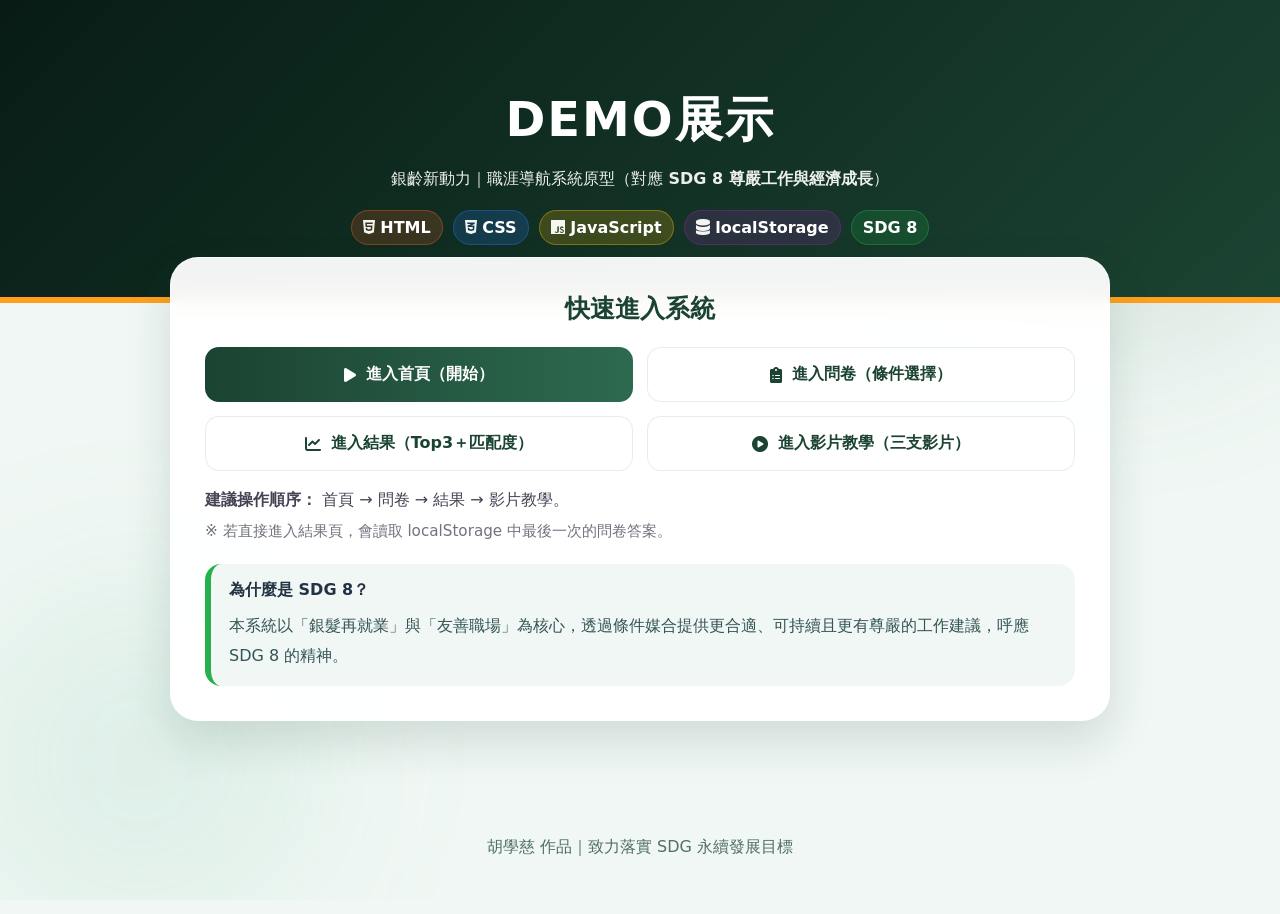
<file: index.html>
<!DOCTYPE html>
<html lang="zh-Hant">
<head>
  <meta charset="UTF-8" />
  <meta name="viewport" content="width=device-width, initial-scale=1.0" />
  <title>DEMO展示｜銀齡新動力</title>
  <link rel="stylesheet" href="https://cdnjs.cloudflare.com/ajax/libs/font-awesome/6.0.0/css/all.min.css">
  <link rel="stylesheet" href="./styles.css" />
</head>
<body>
  <!-- background decoration (reuse) -->
  <div class="bg-decoration">
    <div class="circle c1"></div>
    <div class="circle c2"></div>
  </div>

  <header class="demo-hero">
    <h1>DEMO展示</h1>
    <div class="sub">
      銀齡新動力｜職涯導航系統原型（對應 <strong>SDG 8 尊嚴工作與經濟成長</strong>）
      </div>
    <div class="tech-tags">
      <span class="tech-tag html"><i class="fab fa-html5"></i> HTML</span>
      <span class="tech-tag css"><i class="fab fa-css3-alt"></i> CSS</span>
      <span class="tech-tag js"><i class="fab fa-js"></i> JavaScript</span>
      <span class="tech-tag storage"><i class="fas fa-database"></i> localStorage</span>
      <span class="tech-tag sdg">SDG 8</span>
    </div>
  </header>

  <main class="demo-wrap">
    <section class="demo-card">
      <h2 class="section-title" style="margin-top:0;">快速進入系統</h2>
      <div class="demo-actions">
        <a class="demo-btn primary" href="./index.html"><i class="fas fa-play"></i> 進入首頁（開始）</a>
        <a class="demo-btn" href="./survey.html"><i class="fas fa-clipboard-list"></i> 進入問卷（條件選擇）</a>
        <a class="demo-btn" href="./result.html"><i class="fas fa-chart-line"></i> 進入結果（Top3＋匹配度）</a>
        <a class="demo-btn" href="./video.html"><i class="fas fa-play-circle"></i> 進入影片教學（三支影片）</a>
      </div>

      <div class="demo-note">
        <strong>建議操作順序：</strong> 首頁 → 問卷 → 結果 → 影片教學。<br/>
        <span class="small-muted">※ 若直接進入結果頁，會讀取 localStorage 中最後一次的問卷答案。</span>
      </div>

      <div class="sdg-box" style="margin-top:18px;">
        <strong>為什麼是 SDG 8？</strong>
        <div class="sdg-note">
          本系統以「銀髮再就業」與「友善職場」為核心，透過條件媒合提供更合適、可持續且更有尊嚴的工作建議，呼應 SDG 8 的精神。
        </div>
      </div>
    </section>
  </main>

  <footer class="footer">
    <p>胡學慈 作品｜致力落實 SDG 永續發展目標</p>
  </footer>
</body>
</html>
</file>
<file: styles.css>
:root{
  --primary-dark:#1b4332;
  --primary-mid:#2d6a4f;
  --primary-light:#40916c;
  --accent-orange:#ff9f1c;
  --bg-wash:#f0f7f4;
  --text:#234;
}

*{box-sizing:border-box}
body{
  font-family:"Microsoft JhengHei",system-ui,-apple-system,Segoe UI,Roboto,sans-serif;
  background: var(--bg-wash);
  margin:0; padding:0;
  min-height:100vh;
  overflow-x:hidden;
  color: var(--text);
}

.bg-decoration{
  position:fixed; inset:0; z-index:-1; overflow:hidden;
}
.circle{
  position:absolute; border-radius:50%; filter:blur(80px);
  animation: float 20s infinite alternate;
}
.c1{ width:460px; height:460px; background: rgba(45,106,79,.12); top:-110px; right:-60px; }
.c2{ width:360px; height:360px; background: rgba(82,183,136,.10); bottom:-40px; left:-40px; animation-delay:-4s; }
@keyframes float{ from{ transform: translate(0,0);} to{ transform: translate(40px,80px);} }

header{
  background: linear-gradient(135deg,#081c15,var(--primary-dark));
  color:#fff; padding:70px 20px 80px;
  text-align:center;
  border-bottom:6px solid var(--accent-orange);
}
header h1{ margin:0; font-size:2.45rem; letter-spacing:2px; }
header p{ margin:12px 0 0; opacity:.9; line-height:1.6; }

.main-container{ max-width: 980px; margin:-60px auto 60px; padding:0 20px; }

.card{
  background: rgba(255,255,255,.95);
  backdrop-filter: blur(10px);
  padding: 34px;
  border-radius: 28px;
  box-shadow: 0 20px 45px rgba(27,67,50,.15);
  border: 1px solid rgba(255,255,255,.65);
}

.section-title{
  color: var(--primary-dark);
  text-align:center;
  margin: 0 0 22px;
  font-size: 1.55rem;
}

.lead{
  font-size:1.05rem;
  line-height:1.85;
  color:#3b3b3b;
  margin: 8px 0 0;
}

.steps{
  display:grid;
  grid-template-columns: repeat(3,1fr);
  gap:14px;
  margin-top:18px;
}
@media (max-width: 860px){ .steps{ grid-template-columns: 1fr; } }

.step{
  border: 1px solid rgba(45,106,79,.16);
  border-radius: 18px;
  padding: 16px 14px;
  background: rgba(255,255,255,.82);
}
.step .badge{
  display:inline-block;
  font-weight:900;
  font-size:.85rem;
  color: var(--primary-dark);
  background: rgba(45,106,79,.12);
  border: 1px solid rgba(45,106,79,.18);
  padding: 5px 10px;
  border-radius: 999px;
  margin-bottom: 10px;
}
.step h3{
  margin: 6px 0 8px;
  font-size: 1.15rem;
  color: var(--primary-dark);
}
.step p{ margin:0; color:#444; line-height:1.75; }

.grid-questions{
  /* 期末加分：題目多一點時維持排版 */
  display:grid;
  grid-template-columns: repeat(2, 1fr);
  gap: 18px;
  margin: 18px 0 10px;
}
@media (max-width: 680px){ .grid-questions{ grid-template-columns: 1fr; } }

label{
  display:block;
  margin-bottom:8px;
  font-weight:900;
  color: var(--primary-dark);
}
select{
  width:100%;
  padding: 14px;
  border-radius: 12px;
  border: 2px solid #dae7e1;
  font-size: 1rem;
  background:#fff;
}
select:focus{
  border-color: rgba(45,106,79,.55);
  box-shadow: 0 0 0 4px rgba(45,106,79,.12);
  outline:none;
}

.btn-row{ display:flex; gap:12px; margin-top: 16px; flex-wrap:wrap; }
.btn{
  display:inline-flex; align-items:center; justify-content:center; gap:10px;
  border:none; cursor:pointer;
  padding: 14px 16px;
  border-radius: 14px;
  font-weight: 900;
  font-size: 1.05rem;
  transition: .25s;
  text-decoration:none;
}
.btn-primary{
  flex:1;
  color:#fff;
  background: linear-gradient(to right, var(--primary-dark), var(--primary-mid));
}
.btn-primary:hover{ transform: translateY(-2px); box-shadow: 0 10px 20px rgba(0,0,0,.18); }
.btn-ghost{
  flex:1;
  background:#fff;
  border: 1px solid #d7d7d7;
  color:#333;
}
.btn-ghost:hover{ transform: translateY(-2px); box-shadow: 0 10px 20px rgba(0,0,0,.08); }

/* Loader */
#loader{ display:none; text-align:center; padding: 18px 0 0; }
.spinner{
  width: 52px; height: 52px;
  border: 6px solid #f3f3f3;
  border-top: 6px solid var(--primary-mid);
  border-radius: 50%;
  animation: spin 1s linear infinite;
  margin: 12px auto 10px;
}
@keyframes spin{ 100%{ transform: rotate(360deg); } }
.muted{ opacity:.75; font-size:.98rem; line-height:1.7; }

/* Result */
.result-head{
  display:flex; align-items:center; justify-content:space-between;
  gap:12px; flex-wrap:wrap;
  margin-bottom: 8px;
}
.sdg-badge{
  background:#26b14c;
  color:#fff;
  padding: 6px 14px;
  border-radius: 8px;
  font-size: .85rem;
  font-weight: 900;
}
.mini-note{ font-size:.92rem; opacity:.78; }

.top3{
  display:grid;
  grid-template-columns: 1fr;
  gap: 14px;
  margin-top: 14px;
}
@media (min-width: 900px){ .top3{ grid-template-columns: 1fr 1fr 1fr; } }

.job-card{
  border: 1px solid rgba(45,106,79,.16);
  border-radius: 18px;
  padding: 18px 16px;
  background: rgba(255,255,255,.92);
  box-shadow: 0 12px 25px rgba(27,67,50,.08);
}
.job-rank{
  display:flex; align-items:center; justify-content:space-between;
  margin-bottom: 10px;
}
.rank-badge{
  background: rgba(45,106,79,.12);
  color: var(--primary-dark);
  border: 1px solid rgba(45,106,79,.18);
  padding: 5px 10px;
  border-radius: 999px;
  font-weight: 900;
  font-size: .85rem;
}
.match{
  font-weight: 1000;
  color: var(--primary-mid);
}
.job-name{
  font-size: 1.18rem;
  font-weight: 1000;
  color: var(--primary-dark);
  margin: 6px 0 8px;
}
.job-desc{ margin:0; color:#444; line-height:1.75; font-size:1rem; }

.reason{
  margin-top: 12px;
  padding: 12px 12px;
  border-radius: 14px;
  background: rgba(64,145,108,.08);
  border: 1px dashed rgba(45,106,79,.22);
}
.reason-title{ font-weight: 1000; color: var(--primary-dark); margin-bottom: 6px; }
.reason ul{ margin: 8px 0 0 18px; padding:0; line-height:1.75; color:#2f3a33; }
.reason li{ margin: 4px 0; }

.job-tags{ margin-top: 10px; display:flex; gap:8px; flex-wrap:wrap; }
.tag{
  background: #e8f5e9;
  color: var(--primary-dark);
  padding: 6px 12px;
  border-radius: 999px;
  font-size: .85rem;
  font-weight: 900;
}
.bar{
  height: 10px;
  border-radius: 999px;
  background: rgba(45,106,79,.12);
  overflow:hidden;
  margin-top: 12px;
}
.bar > div{
  height:100%;
  width:0%;
  background: linear-gradient(90deg, rgba(45,106,79,.55), rgba(64,145,108,.95));
  border-radius: 999px;
  transition: width .55s ease;
}

.tip-box{
  margin-top: 18px;
  padding: 18px;
  background: #f1f8f6;
  border-radius: 15px;
  border-right: 5px solid var(--accent-orange);
  line-height: 1.75;
}

.footer{
  text-align:center;
  padding: 40px;
  color: var(--primary-dark);
  opacity:.75;
}

.small-link{
  color: rgba(255,255,255,.88);
  text-decoration: underline;
  text-decoration-thickness: 2px;
  text-underline-offset: 3px;
}
.small-link:hover{ opacity: .95; }

.notice{
  margin-top: 10px;
  padding: 12px 12px;
  border-radius: 14px;
  background: rgba(255,159,28,.10);
  border: 1px solid rgba(255,159,28,.22);
  line-height: 1.75;
}

@media (min-width: 980px){ .grid-questions{ grid-template-columns: repeat(3, 1fr); } }

/* --- video page --- */
.video-wrap{
  position: relative;
  width: 100%;
  padding-top: 56.25%;
  border-radius: 18px;
  overflow: hidden;
  box-shadow: 0 16px 30px rgba(0,0,0,.12);
  background: #000;
}
.video-wrap iframe{
  position: absolute;
  inset: 0;
  width: 100%;
  height: 100%;
}

/* --- video link card (no-embed safe mode) --- */
.video-link-card{
  display:flex;
  gap:16px;
  align-items:stretch;
  border-radius:18px;
  overflow:hidden;
  border:1px solid rgba(0,0,0,.06);
  background: rgba(255,255,255,.9);
  box-shadow: 0 16px 30px rgba(0,0,0,.10);
}
.video-thumb{
  width: 44%;
  min-height: 220px;
  object-fit: cover;
  background:#000;
}
.video-link-meta{
  padding:14px 14px 14px 0;
  display:flex;
  flex-direction:column;
  justify-content:center;
  flex:1;
}
@media (max-width: 760px){
  .video-link-card{ flex-direction:column; }
  .video-thumb{ width:100%; min-height: 200px; }
  .video-link-meta{ padding:14px; }
}

/* --- 3 videos grid --- */
.video-grid{
  display:grid;
  grid-template-columns: 1fr;
  gap: 16px;
}
.video-card{
  display:flex;
  gap:16px;
  align-items:stretch;
  border-radius:18px;
  overflow:hidden;
  border:1px solid rgba(0,0,0,.06);
  background: rgba(255,255,255,.92);
  box-shadow: 0 16px 30px rgba(0,0,0,.10);
}
.video-card-body{
  padding:14px 14px 14px 0;
  display:flex;
  flex-direction:column;
  justify-content:center;
  flex:1;
}
.video-card-title{
  margin:0;
  font-size:1.15rem;
  color: var(--primary-dark);
  line-height:1.4;
}
@media (max-width: 760px){
  .video-card{ flex-direction:column; }
  .video-card-body{ padding:14px; }
}

/* --- SDG8 emphasis --- */
.sdg-pill{
  display:inline-flex;
  align-items:center;
  gap:10px;
  padding:10px 14px;
  border-radius:999px;
  background: rgba(38,177,76,.14);
  border: 1px solid rgba(38,177,76,.28);
  color: #0b3d1f;
  font-weight: 800;
}
.sdg-pill .sdg-dot{
  width:10px;height:10px;border-radius:50%;
  background:#26b14c;
  box-shadow: 0 0 0 6px rgba(38,177,76,.12);
}
.sdg-note{
  margin-top:10px;
  color:#355;
  line-height:1.85;
}
.sdg-box{
  margin-top:18px;
  padding:16px 18px;
  border-radius:16px;
  background: rgba(240,247,244,.9);
  border-left: 6px solid #26b14c;
}

/* --- DEMO page --- */
.demo-hero{
  padding: 88px 20px 44px;
  text-align:center;
  color:#fff;
  background: linear-gradient(135deg, #081c15, var(--primary-dark));
  border-bottom: 6px solid var(--accent-orange);
}
.demo-hero h1{
  margin:0;
  font-size: 3rem;
  letter-spacing: 2px;
}
.demo-hero .sub{
  margin: 12px 0 0;
  opacity:.92;
  line-height:1.9;
}
.demo-wrap{ max-width: 980px; margin: -46px auto 60px; padding: 0 20px; }
.demo-card{
  background: rgba(255,255,255,.95);
  backdrop-filter: blur(10px);
  padding: 34px;
  border-radius: 28px;
  box-shadow: 0 20px 45px rgba(27,67,50,.15);
  border: 1px solid rgba(255,255,255,.6);
}
.tech-tags{ display:flex; flex-wrap:wrap; gap:10px; justify-content:center; margin: 16px 0 8px; }
.tech-tag{
  padding: 8px 12px;
  border-radius: 999px;
  background: rgba(45,106,79,.10);
  border: 1px solid rgba(45,106,79,.25);
  color: var(--primary-dark);
  font-weight: 800;
}
.demo-actions{ display:grid; grid-template-columns: 1fr 1fr; gap: 14px; margin-top: 18px; }
@media (max-width: 700px){ .demo-actions{ grid-template-columns: 1fr; } }
.demo-btn{
  display:flex; align-items:center; justify-content:center; gap:10px;
  padding: 16px 14px;
  border-radius: 14px;
  text-decoration:none;
  font-weight: 900;
  border: 1px solid rgba(0,0,0,.08);
  background:#fff;
  color: var(--primary-dark);
  transition: transform .18s ease, box-shadow .18s ease;
}
.demo-btn.primary{
  background: linear-gradient(to right, var(--primary-dark), var(--primary-mid));
  color:#fff;
  border: none;
}
.demo-btn:hover{ transform: translateY(-2px); box-shadow: 0 12px 22px rgba(0,0,0,.12); }
.demo-note{ margin-top: 14px; color:#445; line-height:1.9; }
.small-muted{ opacity:.75; font-size:.95rem; }

/* --- Colored tech tags (DEMO) --- */
.tech-tag{
  border: none;
  background: rgba(255,255,255,.12);
  color:#fff;
  box-shadow: inset 0 0 0 1px rgba(255,255,255,.18);
}
.tech-tag i{ opacity:.95; }
.tech-tag.html{ background: rgba(245, 98, 36, .18); box-shadow: inset 0 0 0 1px rgba(245,98,36,.35); }
.tech-tag.css{ background: rgba(41, 121, 255, .18); box-shadow: inset 0 0 0 1px rgba(41,121,255,.35); }
.tech-tag.js{ background: rgba(255, 193, 7, .18); box-shadow: inset 0 0 0 1px rgba(255,193,7,.35); }
.tech-tag.storage{ background: rgba(156, 39, 176, .18); box-shadow: inset 0 0 0 1px rgba(156,39,176,.35); }
.tech-tag.sdg{ background: rgba(38, 177, 76, .18); box-shadow: inset 0 0 0 1px rgba(38,177,76,.35); }
</file>
